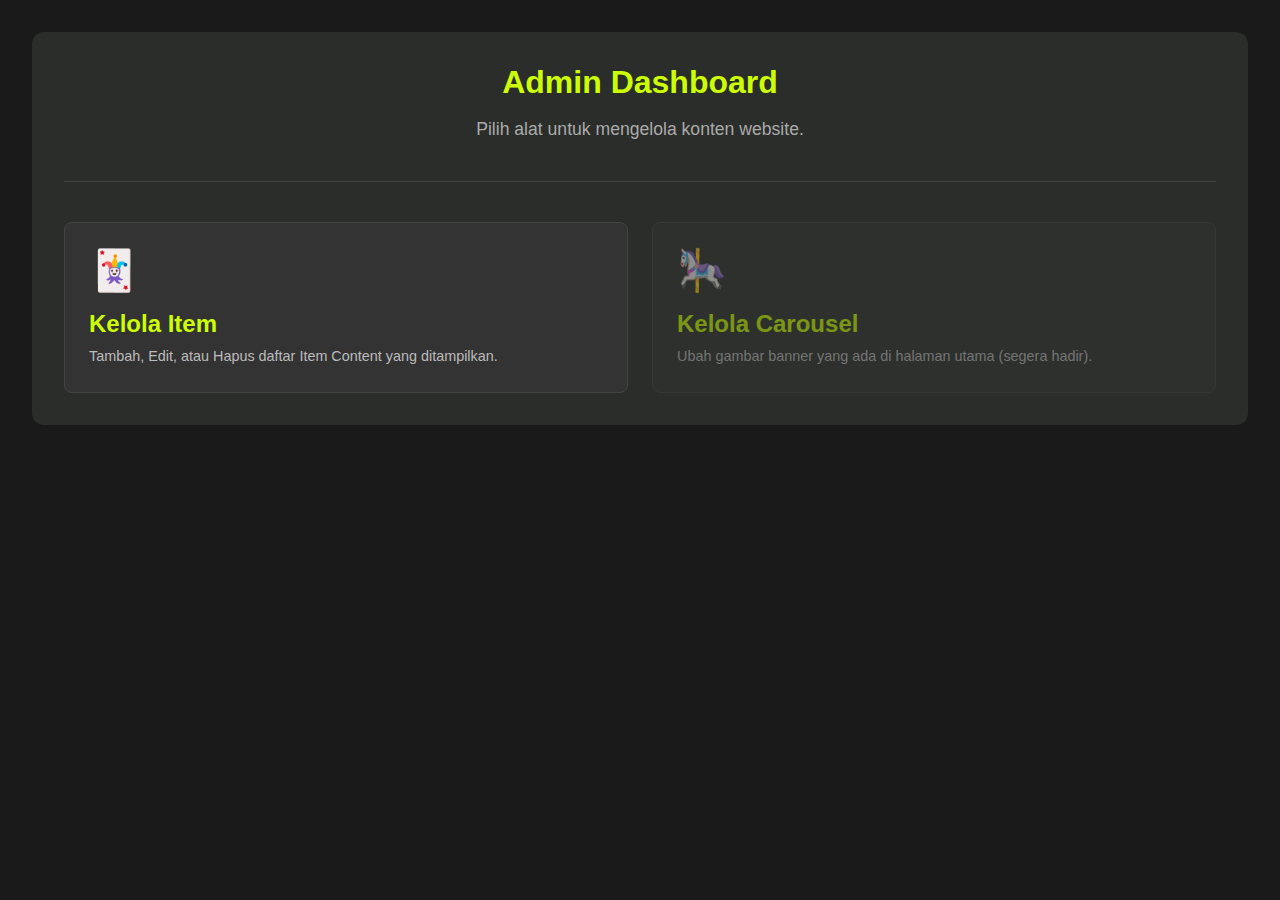
<file: Toko TopUp/html/dashboard.html>
<!DOCTYPE html>
<html lang="id">
<head>
    <meta charset="UTF-8">
    <meta name="viewport" content="width=device-width, initial-scale=1.0">
    <title>Admin Dashboard</title>
    <!-- Kita akan pakai satu file CSS untuk semua halaman admin -->
    <link rel="stylesheet" href="../css/admin.css">
</head>
<body>
    <div class="container">
        <header class="dashboard-header">
            <h1>Admin Dashboard</h1>
            <p>Pilih alat untuk mengelola konten website.</p>
        </header>
        
        <main class="tools-grid">
            <!-- Alat untuk Kelola Game Card -->
            <a href="card.html" class="tool-card">
                <div class="tool-icon">🃏</div>
                <h2>Kelola Item</h2>
                <p>Tambah, Edit, atau Hapus daftar Item Content yang ditampilkan.</p>
            </a>

            <!-- Alat untuk Kelola Carousel (Contoh) -->
            <a href="#" class="tool-card disabled">
                <div class="tool-icon">🎠</div>
                <h2>Kelola Carousel</h2>
                <p>Ubah gambar banner yang ada di halaman utama (segera hadir).</p>
            </a>
            
            <!-- Kamu bisa tambah alat lain di sini -->

        </main>
    </div>
    <!-- Tidak perlu JS khusus untuk halaman ini untuk sekarang -->
</body>
</html>
</file>
<file: Toko TopUp/css/admin.css>
/* CSS Umum untuk semua halaman admin */
body {
    background-color: #1a1a1a;
    font-family: Arial, sans-serif;
    color: #f0f0f0;
    margin: 0;
    padding: 2rem;
}
.container {
    max-width: 1200px;
    margin: auto;
    background-color: #2a2d29;
    padding: 2rem;
    border-radius: 12px;
}
.btn {
    padding: 0.75rem 1.5rem;
    border: none;
    border-radius: 6px;
    cursor: pointer;
    font-weight: bold;
    transition: background-color 0.3s;
}
.btn-primary {
    background-color: #ccff00;
    color: #001f00;
}
.btn-primary:hover {
    background-color: #e6ff4d;
}

/* --- Styling Khusus untuk dashboard.html --- */
.dashboard-header {
    text-align: center;
    margin-bottom: 2.5rem;
    border-bottom: 1px solid #444;
    padding-bottom: 1.5rem;
}
.dashboard-header h1 {
    color: #ccff00;
    margin: 0;
}
.dashboard-header p {
    color: #aaa;
    font-size: 1.1rem;
}
.tools-grid {
    display: grid;
    grid-template-columns: repeat(auto-fit, minmax(250px, 1fr));
    gap: 1.5rem;
}
.tool-card {
    background-color: #333;
    padding: 1.5rem;
    border-radius: 8px;
    text-decoration: none;
    color: #f0f0f0;
    transition: transform 0.2s ease, box-shadow 0.2s ease;
    border: 1px solid #444;
}
.tool-card:hover {
    transform: translateY(-5px);
    box-shadow: 0 8px 20px rgba(0, 0, 0, 0.4);
}
.tool-card.disabled {
    opacity: 0.5;
    cursor: not-allowed;
}
.tool-icon {
    font-size: 2.5rem;
    margin-bottom: 1rem;
}
.tool-card h2 {
    margin: 0 0 0.5rem 0;
    color: #ccff00;
}
.tool-card p {
    margin: 0;
    color: #bbb;
    font-size: 0.9rem;
    line-height: 1.5;
}

/* --- Styling Khusus untuk card.html --- */
h1 {
    color: #ccff00;
    text-align: center;
}
.toolbar {
    display: flex;
    justify-content: space-between;
    align-items: center;
    margin-bottom: 1.5rem;
    flex-wrap: wrap;
    gap: 1rem;
}
.search-group input {
    padding: 0.75rem;
    border: 1px solid #444;
    background-color: #1a1a1a;
    color: #fff;
    border-radius: 6px;
    margin-right: 0.5rem;
}
.table-container { 
    overflow-x: auto; 
}
table { 
    width: 100%; 
    border-collapse: collapse; 
    margin-top: 1rem; 
}
th, td { 
    padding: 1rem; 
    border-bottom: 1px solid #444; 
    text-align: left; 
}
th { 
    background-color: #333; 
}
td img { 
    max-width: 80px; 
    height: auto; 
    border-radius: 4px; 
}
.actions .btn { 
    padding: 0.5rem 1rem; 
    margin-right: 0.5rem; 
}
.btn-edit { 
    background-color: #3498db; 
    color: white; 
}
.btn-delete { 
    background-color: #e74c3c; 
    color: white; 
}
.modal { 
    display: none; 
    position: fixed; 
    z-index: 1000; 
    left: 0; 
    top: 0; 
    width: 100%; 
    height: 100%; 
    overflow: auto; 
    background-color: rgba(0,0,0,0.7); 
}
.modal-content { 
    background-color: #2a2d29; 
    margin: 10% auto; 
    padding: 2rem; 
    border-radius: 12px; 
    width: 80%; 
    max-width: 500px; 
    position: relative; 
}
.close-btn { 
    color: #aaa; 
    position: absolute; 
    top: 1rem; 
    right: 1.5rem; 
    font-size: 28px; 
    font-weight: bold; 
    cursor: pointer; 
}
.form-group { 
    margin-bottom: 1rem; 
}
.form-group label { 
    display: block; 
    margin-bottom: 0.5rem; 
}
.form-group input, 
.form-group select {
    width: 100%; 
    padding: 0.75rem; 
    border: 1px solid #444; 
    background-color: #1a1a1a; 
    color: #fff; 
    border-radius: 6px; 
    box-sizing: border-box; 
}
.back-link {
    display: inline-block;
    margin-bottom: 1.5rem;
    color: #ccff00;
    text-decoration: none;
    font-weight: bold;
}
.back-link:hover {
    text-decoration: underline;
}
.section-wrapper {
    display: flex;
    align-items: center;
    gap: 0.5rem;
}
.section-wrapper select {
    flex-grow: 1;
}
.btn-add-section {
    padding: 0.5rem 0.8rem;
    font-size: 1.2rem;
    line-height: 1;
    background-color: #555;
    color: #fff;
}
</file>
